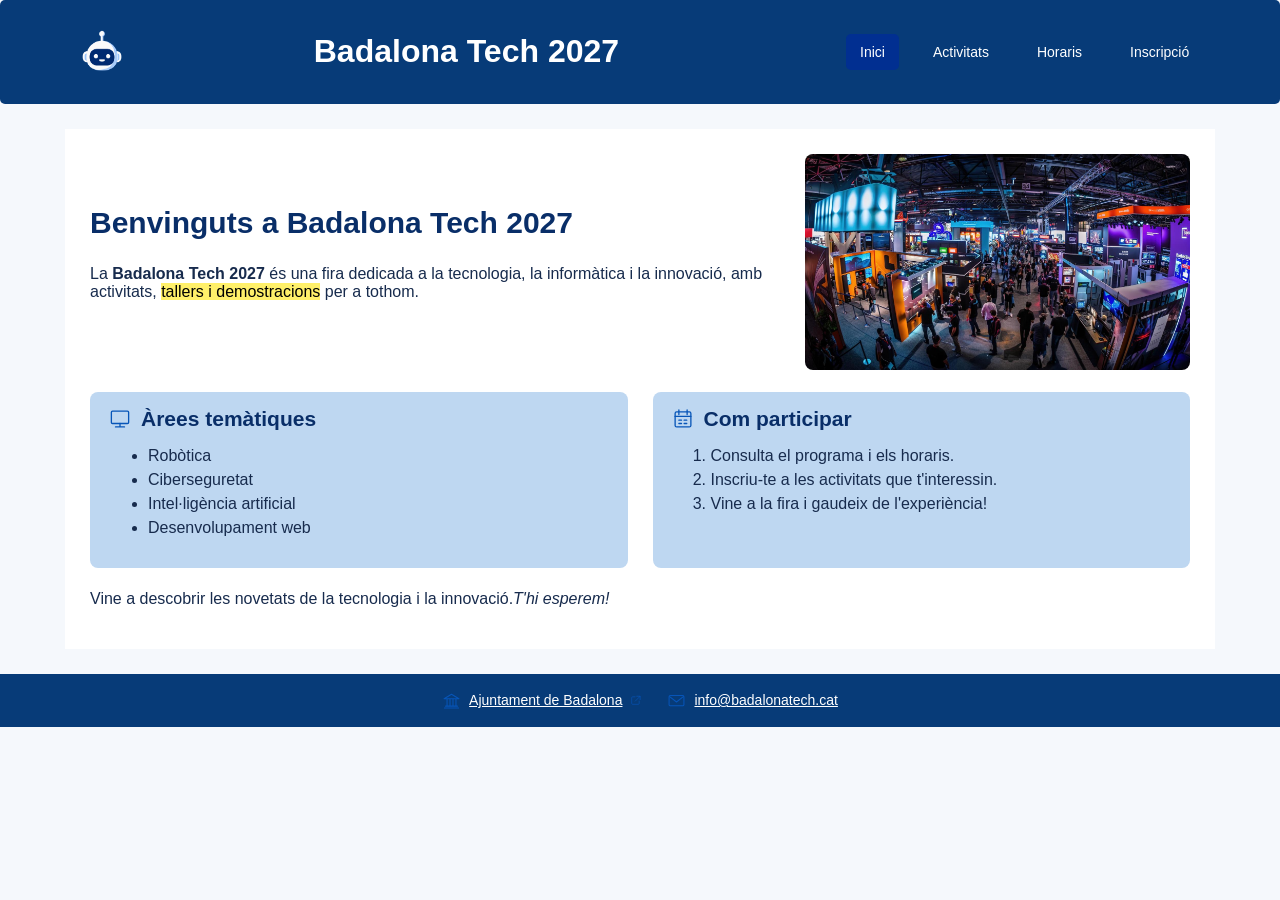
<file: index.html>
<!DOCTYPE html>
<html lang="es">
<head>
    <meta charset="UTF-8">
    <title>Badalona Tech 2027</title>
    <link rel="stylesheet" href="css/estils.css">
</head>
<body>

    <header>
        <img src="imagenes/imagen-logo.png" width="50">
        <div class="titulo">
            <h1>Badalona Tech 2027</h1>
        </div>
        <nav>
            <ul class="lista-1">
                <li><a href="index.html" class="activo">Inici</a></li>
                <li><a href="activitats.html">Activitats</a></li>
                <li><a href="horaris.html">Horaris</a></li>
                <li><a href="inscripcio.html">Inscripció</a></li>
            </ul>
        </nav>
    </header>

      <main>
        <section class="presentacio">
            <div>
                <h2>Benvinguts a Badalona Tech 2027</h2>
                <p>
                    La <strong>Badalona Tech 2027</strong> és una fira
                    dedicada a la tecnologia, la informàtica i la innovació,
                    amb activitats, <mark>tallers i demostracions</mark>
                    per a tothom.
                </p>
            </div>
            <img src="imagenes/fira.jpg" alt="Fira de tecnologia" class="imatge-principal">
        </section>

        <section class="columnes">
            <section class="caixa">
                <h2>
                    <img src="imagenes/ordinador.svg" alt="" class="icona-titol">
                    Àrees temàtiques
                </h2>
                <ul>
                    <li>Robòtica</li>
                    <li>Ciberseguretat</li>
                    <li>Intel·ligència artificial</li>
                    <li>Desenvolupament web</li>
                </ul>
            </section>

            <section class="caixa">
                <h2>
                    <img src="imagenes/calendari.svg" alt="" class="icona-titol">
                    Com participar
                </h2>
                <ol>
                    <li>Consulta el programa i els horaris.</li>
                    <li>Inscriu-te a les activitats que t'interessin.</li>
                    <li>Vine a la fira i gaudeix de l'experiència!</li>
                </ol>
            </section>
        </section>
        <p class="mensaje">
            Vine a descobrir les novetats de la tecnologia i la innovació.<em>T'hi esperem!</em>
        </p>
    </main>

     <footer>
        <a href="https://www.badalona.cat/" target="_blank">
            <img src="imagenes/ajuntament.svg" alt="" class="icona-peu">
            Ajuntament de Badalona
            <img src="imagenes/enllac-extern.svg" alt="" class="icona-petita">
        </a>
        <a href="mailto:info@badalonatech.cat">
            <img src="imagenes/correu.svg" alt="" class="icona-peu">
            info@badalonatech.cat
        </a>
    </footer>
</body>
</html>
</file>
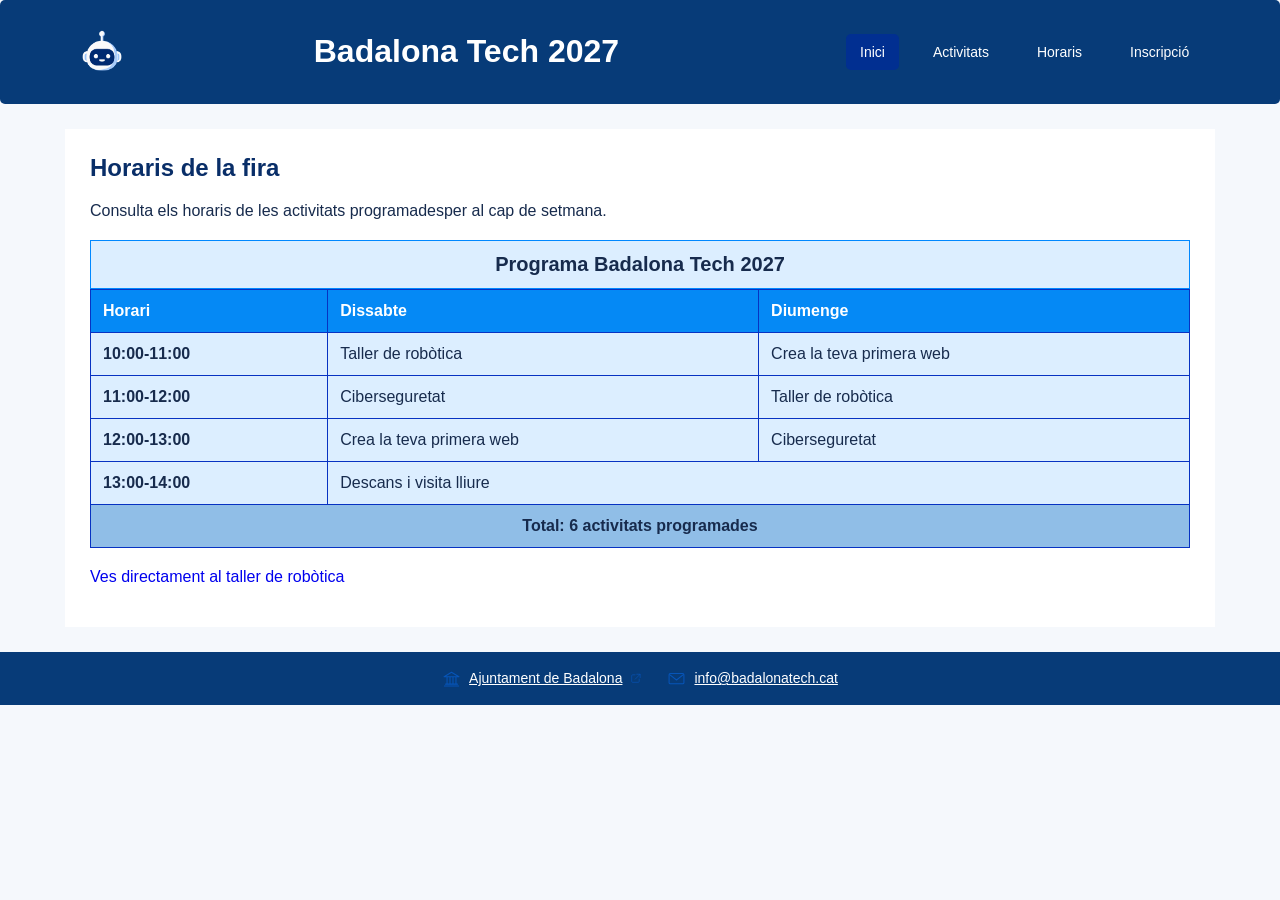
<file: horaris.html>
<!DOCTYPE html>
<html lang="es">
<head>
    <meta charset="UTF-8">
    <meta name="viewport" content="width=device-width, initial-scale=1.0">
    <title>Horario</title>
    <link rel="stylesheet" href="css/estils.css">
</head>
<body>
    <header>
        <img src="imagenes/imagen-logo.png" width="50">

        <div class="titulo">
            <h1>Badalona Tech 2027</h1>
        </div>

        <nav>
            <ul class="lista-1">
                <li><a href="index.html" class="activo">Inici</a></li>
                <li><a href="activitats.html">Activitats</a></li>
                <li><a href="horaris.html">Horaris</a></li>
                <li><a href="inscripcio.html">Inscripció</a></li>
            </ul>
        </nav>
    </header>

     <main>
        <section>
            <h2>Horaris de la fira</h2>
            <p>
                Consulta els horaris de les activitats programadesper al cap de setmana.</p>
            <table>
                <caption>Programa Badalona Tech 2027</caption>
                <thead>
                    <tr>
                        <th>Horari</th>
                        <th>Dissabte</th>
                        <th>Diumenge</th>
                    </tr>
                </thead>

                <tbody>
                    <tr>
                        <th>10:00-11:00</th>
                        <td>Taller de robòtica</td>
                        <td>Crea la teva primera web</td>
                    </tr>
                    <tr>
                        <th>11:00-12:00</th>
                        <td>Ciberseguretat</td>
                        <td>Taller de robòtica</td>
                    </tr>
                    <tr>
                        <th>12:00-13:00</th>
                        <td>Crea la teva primera web</td>
                        <td>Ciberseguretat</td>
                    </tr>
                    <tr>
                        <th>13:00-14:00</th>
                        <td colspan="2">Descans i visita lliure</td>
                    </tr>
                </tbody>

                <tfoot>
                    <tr>
                        <td colspan="3">
                            Total: 6 activitats programades
                        </td>
                    </tr>
                </tfoot>
            </table>
            <p class="enllac-horari">
                <a href="activitats.html#robotica">Ves directament al taller de robòtica</a>
            </p>
        </section>
    </main>

    <footer>
        <a href="https://www.badalona.cat/" target="_blank">
            <img src="imagenes/ajuntament.svg" alt="" class="icona-peu">
            Ajuntament de Badalona
            <img src="imagenes/enllac-extern.svg" alt="" class="icona-petita">
        </a>
        <a href="mailto:info@badalonatech.cat">
            <img src="imagenes/correu.svg" alt="" class="icona-peu">info@badalonatech.cat</a>
    </footer>
</body>
</html>
</file>
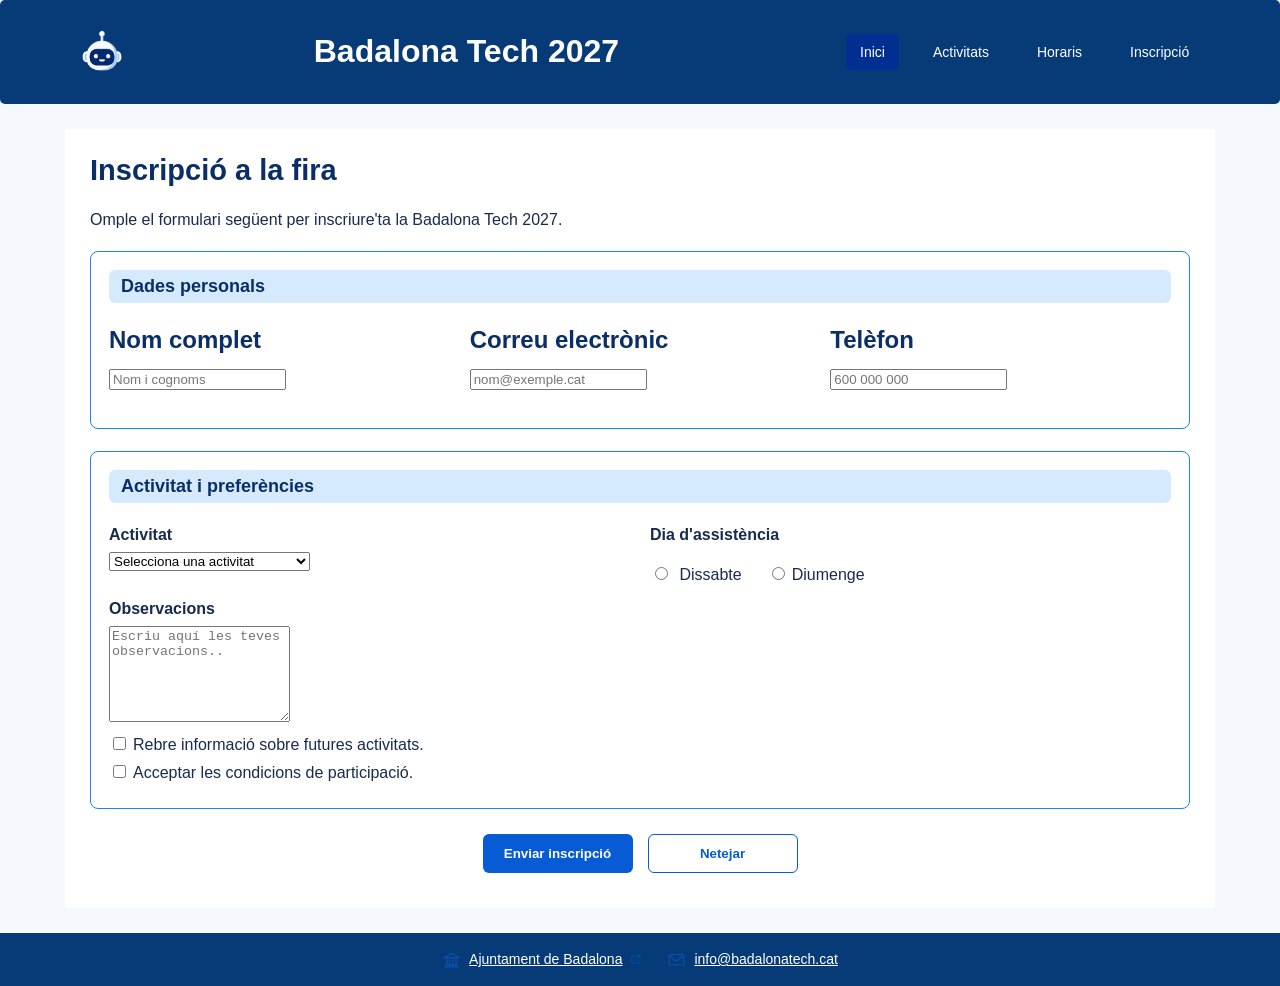
<file: inscripcio.html>
<!DOCTYPE html>
<html lang="es">
<head>
    <meta charset="UTF-8">
    <meta name="viewport" content="width=device-width, initial-scale=1.0">
    <title>Inscripcion</title>
    <link rel="stylesheet" href="css/estils.css">
</head>
<body>

   <header>
        <img src="imagenes/imagen-logo.png" width="50">

        <div class="titulo">
            <h1>Badalona Tech 2027</h1>
        </div>

        <nav>
            <ul class="lista-1">
                <li><a href="index.html" class="activo">Inici</a></li>
                <li><a href="activitats.html">Activitats</a></li>
                <li><a href="horaris.html">Horaris</a></li>
                <li><a href="inscripcio.html">Inscripció</a></li>
            </ul>
        </nav>
    </header>

     <main>
        <section>
            <h2 class="titol-formulari">Inscripció a la fira</h2>

            <p>Omple el formulari següent per inscriure'ta la Badalona Tech 2027.</p>

            <form action="#" method="post">
                <fieldset>
                    <h2 class="h2-inscripcion">Dades personals<h2>
                    <div class="dues-columnes">
                        <div>
                            <label for="nom">Nom complet </label>
                            <input type="text" id="nom" name="nom"placeholder="Nom i cognoms" required>
                        </div>
                        <div>
                            <label for="correu">Correu electrònic </label>
                            <input type="email" id="correu" name="correu"placeholder="nom@exemple.cat" required>
                        </div>
                        <div>
                            <label for="telefon">Telèfon</label>
                            <input type="tel" id="telefon" name="telefon"placeholder="600 000 000">
                        </div>
                    </div>
                </fieldset>

                <fieldset>
                    <h2 class="h2-inscripcion">Activitat i preferències</h2>
                    <div class="dues-columnes">
                        <div>
                            <label for="activitat">Activitat</label>
                            <select id="activitat" name="activitat" required>
                                <option value="">Selecciona una activitat </option>
                                <option value="robotica">Taller de robòtica</option>
                                <option value="ciberseguretat">Introducció a la ciberseguretat</option>
                                <option value="web">Crea la teva primera web</option>
                            </select>
                        </div>

                        <div>
                            <label>Dia d'assistència </label>
                            <div class="radios">
                                <label>
                                    <input type="radio" name="dia" value="dissabte" required> Dissabte
                                </label>
                                <label>
                                    <input type="radio" name="dia" value="diumenge">Diumenge
                                </label>
                            </div>
                        </div>
                    </div>

                    <label for="observacions">Observacions</label>
                    <textarea id="observacions" name="observacions"
                              rows="6"
                              placeholder="Escriu aquí les teves observacions.."></textarea>
                    <label class="casella">
                        <input type="checkbox" name="informacio" >Rebre informació sobre futures activitats.
                    </label>

                    <label class="casella">
                        <input type="checkbox" name="condicions"required>Acceptar les condicions de participació.
                    </label>
                </fieldset>
                <div class="botons-formulari">
                    <button type="submit">Enviar inscripció</button>
                    <button type="reset" class="boto-reset">Netejar</button>
                </div>
            </form>
        </section>
    </main>

    <footer>
        <a href="https://www.badalona.cat/" target="_blank">
            <img src="imagenes/ajuntament.svg" alt="" class="icona-peu">
            Ajuntament de Badalona
            <img src="imagenes/enllac-extern.svg" alt="" class="icona-petita">
        </a>
        <a href="mailto:info@badalonatech.cat">
            <img src="imagenes/correu.svg" alt="" class="icona-peu">
            info@badalonatech.cat
        </a>
    </footer>

</body>
</html>
</file>
<file: css/estils.css>
/* ESTILS GENERALS */

body {
    margin: 0;
    font-family: Arial, sans-serif;
    color: #172b4d;
    background-color: #f5f8fc;
}

main {
    width: 92%;
    max-width: 1100px;
    min-height: 430px;
    margin: 25px auto;
    padding: 25px;
    background-color: white;
}

h2 {
    color: #092e68;
    margin-top: 0;
}
.lista-1{
    display: flex;
    gap: 20px;
    list-style: none;
}

/* CAPCALERA I MENU */

header {
    background-color: #073b78;
    color: white;
    padding: 12px 6%;
    display: flex;
    align-items: center;
    justify-content: space-between;
    gap: 20px;
    border-radius: 5px;
}

.logo {
    width: 58px;
    height: 58px;
    border-right: 2px solid #8db9e8;
    padding-right: 10px;
}



nav {
    display: flex;
    align-items: center;
    gap: 8px;
}

nav a {
    color: white;
    text-decoration: none;
    padding: 10px 14px;
    border-radius: 5px;
    font-size: 14px;
}

.activo {
    background-color: #012f91;
}

/* PAGINA PRINCIPAL */

.presentacio {
    display: flex;
    align-items: center;
    gap: 25px;
}

.presentacio div {
    flex: 1;
}

.presentacio h2 {
    font-size: 30px;
}

.imatge-principal {
    width: 35%;
    border-radius: 8px;
}

mark {
    background-color: #fff06a;
}

.columnes {
    display: flex;
    gap: 25px;
    margin-top: 22px;
}

.caixa {
    flex: 1;
    background-color: #bed7f1;
    padding: 15px 18px;
    border-radius: 8px;
}

.caixa h2 {
    display: flex;
    align-items: center;
    gap: 9px;
    font-size: 21px;
    margin-bottom: 8px;
}

.caixa li {
    margin: 6px 0;
}

.icona-titol {
    width: 24px;
    height: 24px;
}

.mensaje {
    margin-top: 22px;
}

/* PAGINA ACTIVITATS */

.activitat {
    border: 1px solid #92c2f5;
    border-radius: 8px;
    margin: 18px 0;
}
.caixa-index {
    flex: 1;
    background-color: #bed7f1;
    padding: 15px 18px;
    border-radius: 8px;
}

.activitat h2 {
    background-color: #7bb7fc;
    padding: 9px 14px;
    margin: 0;
    font-size: 20px;
}

.contingut-activitat {
    display: flex;
    align-items: flex-start;
    gap: 20px;
    padding: 12px;
}

.contingut-activitat img {
    width: 34%;
    height: 145px;
    border-radius: 6px;
}


.contingut-activitat ul {
    padding-left: 20px;
}
.actividades-lista a {
    text-decoration: none;
}

.ultimo {
    background-color: #c5daf0;
    text-align: center;
    padding: 15px;
    border-radius: 8px;
}

.ultimo h2 {
    font-size: 20px;
    margin-bottom: 10px;
}

.boto {
    display: inline-block;
    background-color: #075bd5;
    color: white;
    text-decoration: none;
    padding: 10px 22px;
    border-radius: 6px;
}
.actividades-inicio{
    text-decoration: none;
}


/* PAGINA HORARIS */

table {
    width: 100%;
    border-collapse: collapse;
    margin: 20px 0;
}

caption {
    background-color: #dceeff;
    padding: 12px;
    font-size: 20px;
    font-weight: bold;
    border: 1px solid #0188ff; 
}

th, td {
    border: 1px solid #0732c2;
    padding: 12px;
    text-align: left;
}

thead {
    background-color: #0589f5;
    color: white;
}

tbody{
    background-color: #dceeff;
}

tfoot {
    background-color: #90bee7;
    font-weight: bold;
}

tfoot td {
    text-align: center;
}
.enllac-horari a {
    text-decoration: none;
}

/* PAGINA INSCRIPCIO */

.titol-formulari {
    font-size: 29px;
}

fieldset {
    border: 1px solid #1688ed;
    border-radius: 8px;
    padding: 18px;
    margin: 22px 0;
}

.h2-inscripcion{
    color: #092e68;
    background-color: #d5eaff;
    padding: 6px 12px;
    border-radius: 6px;
    font-size: 18px;
}

.dues-columnes {
    display: flex;
    flex-wrap: wrap;
    gap: 20px;
}

.dues-columnes div {
    flex: 1;
    min-width: 220px;
}

label {
    display: block;
    font-weight: bold;
    margin: 8px 0;
}

label span {
    color: red;
}

.campo {
    width: 100%;
    padding: 10px;
    margin-top: 6px;
    border: 1px solid #9daec2;
    border-radius: 5px;
    font-family: Arial, sans-serif;
}

.radios {
    display: flex;
    gap: 25px;
    margin-top: 12px;
}

.radios label, .casella {
    font-weight: normal;
}

.radios input, .casella input {
    margin-right: 7px;
}

.botons-formulari {
    display: flex;
    justify-content: center;
    gap: 15px;
    margin: 25px 0 10px;
}

button {
    min-width: 150px;
    background-color: #075bd5;
    color: white;
    border: 0;
    border-radius: 6px;
    padding: 11px 20px;
    font-weight: bold;
    cursor: pointer;
}

.boto-reset {
    background-color: white;
    color: #075bd5;
    border: 1px solid #075bd5;
}

/* PEU DE PAGINA */

footer {
    background-color: #073b78;
    color: white;
    padding: 17px;
    display: flex;
    justify-content: center;
    align-items: center;
    gap: 25px; 
}

footer a {
    display: flex;
    align-items: center;
    gap: 8px;
    color: white;
    font-size: 14px;
}

.icona-peu {
    width: 19px;
    height: 19px;
}

.icona-petita {
    width: 12px;
    height: 12px;
}
</file>
